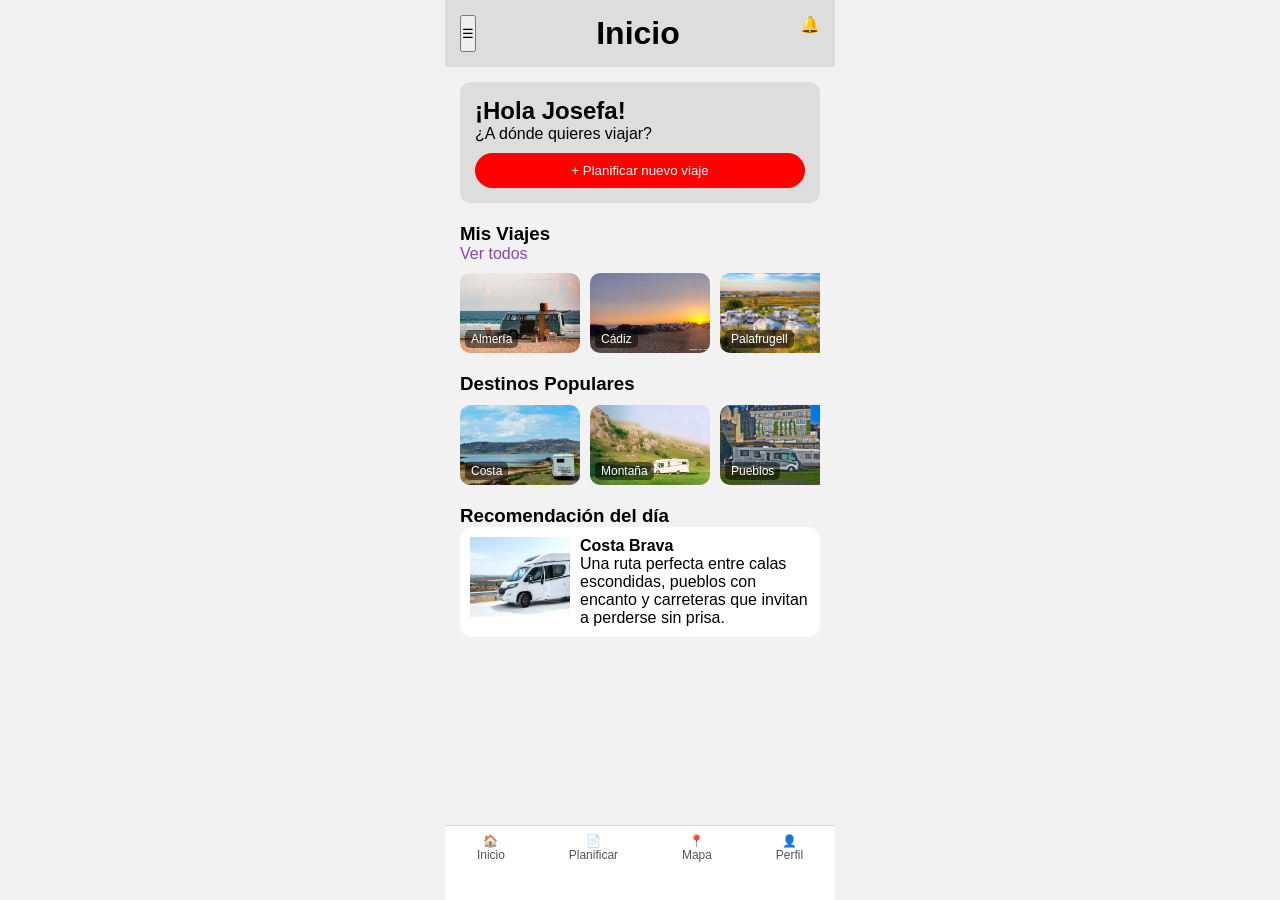
<file: index.html>
<!DOCTYPE html>
<html lang="es">
<head>
  <meta charset="UTF-8">                                                                            <!-- Define el juego de caracteres UTF-8, es necesario para tildes, ñ... -->
  <meta name="viewport" content="width=device-width, initial-scale=1.0, viewport-fit=cover">        <!-- Viewport para que se vea bien en móviles -->
  <title>Planicamper</title>                                                                        <!-- Título -->
  <link rel="stylesheet" href="styles.css">                                                         <!-- Hoja de estilos
  
  -->
</head>
<body>

<!-- ==================== MENÚ LATERAL ==================== -->
<div id="menu" class="menu">                      <!-- Contenedor del menú lateral  -->
  <div>                                           <!-- Contenedor para organizar el menú -->
    <div class="logo">LOGO PLANICAMPER</div>      <!-- Logo de la app -->

    <div class="user">                            <!-- Info user -->
      <div class="avatar"></div>                  <!-- Espacio para la foto de perfil del usuario -->
      <span>Josefa</span>                         <!-- Nombre  user -->
    </div>

    <ul class="menu-items">                                                            <!-- Lista opciones del menú -->
        <li onclick="location.href='index.html'">🏠 Inicio</li>                        <!-- Página principal -->
        <li onclick="location.href='misviajes.html'">💾 Mis Viajes Guardados</li>      <!-- Mis Viajes -->
        <li onclick="location.href='planificar.html'">➕ Planificar Nuevo Viaje</li>   <!-- Planificar -->
        <li>🌍 Destinos populares</li>             
        <li>🗺️ Tu ruta</li>                       
        <li>⚙️ Ajustes</li>                        
        <li>❓ Ayuda</li>                          
        <li>✉️ Enviar Feedback</li>               
        <li>🚪 Cerrar sesión</li>                 
    </ul>
  </div>
</div>

<div id="overlay" class="overlay"></div>          <!-- Fondo oscuro cuando se abre el menú -->


<div class="app">                                 <!-- Contenedor principal de la app -->

<header class="header">                           <!-- Cabecera superior fija -->
  <button id="menuBtn">☰</button>                <!-- Botón menú lateral -->
  <h1>Inicio</h1>                                 <!-- Título  -->
  <span>🔔</span>                                
</header>

<!-- ==================== PÁGINA ==================== -->

<main class="content">                            

  <!-- Sección bienvenida -->
  <div class="welcome">
    <h2>¡Hola Josefa!</h2>                        <!-- Saludo -->
    <p>¿A dónde quieres viajar?</p>               
    <button class="primary-btn" onclick="location.href='planificar.html'">+ Planificar nuevo viaje</button>       <!-- Botón grande que lleva a planificar -->
  </div>

  <!-- Sección Mis Viajes -->
  <div class="section">
    <div class="section-header">
      <h3>Mis Viajes</h3>                         <!-- Título sección -->
      <span onclick="location.href='misviajes.html'" style="cursor: pointer; color: #8e44ad;">Ver todos</span>  <!-- Enlace para ver todos los viajes guardados -->
    </div>

    <div class="scroll-container">                <!-- Carrusel horizontal de viajes -->
      <div class="small-card" onclick="location.href='misviajes.html?id=1'">
        <img src="InicioFotos/1.jpg">             <!-- Imagen del viaje -->
        <span>Almería</span>                      <!-- Nombre del viaje -->
      </div>
      <div class="small-card" onclick="location.href='misviajes.html?id=2'">
        <img src="InicioFotos/2.jpg">
        <span>Cádiz</span>
      </div>
      <div class="small-card" onclick="location.href='misviajes.html?id=3'">
        <img src="InicioFotos/3.jpg">
        <span>Palafrugell</span>
      </div>
      <div class="small-card" onclick="location.href='misviajes.html?id=4'">
        <img src="InicioFotos/4.jpg">
        <span>Pirineos</span>
      </div>
      <div class="small-card" onclick="location.href='misviajes.html?id=5'">
        <img src="InicioFotos/5.jpg">
        <span>Alpes</span>
      </div>
    </div>
  </div>

  <!-- Sección Destinos Populares -->
  <div class="section">
    <h3>Destinos Populares</h3>                   <!-- Título de la sección -->
    <div class="scroll-container">                <!-- Carrusel horizontal -->
      <div class="small-card"><img src="InicioFotos/6.jpg"><span>Costa</span></div>          <!-- Nombre del viaje e imagen -->
      <div class="small-card"><img src="InicioFotos/7.jpg"><span>Montaña</span></div>
      <div class="small-card"><img src="InicioFotos/8.jpg"><span>Pueblos</span></div>
      <div class="small-card"><img src="InicioFotos/9.jpg"><span>Interior</span></div>
      <div class="small-card"><img src="InicioFotos/10.jpg"><span>Ríos</span></div>
    </div>
  </div>

  <!-- Recomendación del día -->
  <div class="section">
    <h3>Recomendación del día</h3>                <!-- Título sección -->
    <div class="recommendation">                  <!-- Tarjeta recomendación -->
      <img src="InicioFotos/11.jpg">              <!-- Imagen recomendación -->
      <div class="rec-text">                      <!-- Texto recomendación -->
        <strong>Costa Brava</strong>              <!-- Título -->
        <p>Una ruta perfecta entre calas escondidas, pueblos con encanto y carreteras que invitan a perderse sin prisa.</p>  <!-- Descripción -->
      </div>
    </div>
  </div>

</main>

<!-- Barra de navegación inferior -->
<nav class="bottom-nav">
  <div onclick="location.href='index.html'">🏠<span>Inicio</span></div>
  <div onclick="location.href='planificar.html'">📄<span>Planificar</span></div>
  <div>📍<span>Mapa</span></div>
  <div>👤<span>Perfil</span></div>
</nav>

</div>

<script src="inicio.js"></script>                 <!-- JavaScript de esta página -->
</body>
</html>
</file>
<file: styles.css>
/* ===================================================== */
/* =================== RESET GENERAL =================== */
/* ===================================================== */
* {
  margin: 0;                    /* Elimina márgenes por defecto del navegador */
  padding: 0;                   /* Elimina padding por defecto */
  box-sizing: border-box;       /* Hace que width y height incluyan padding y border */
  font-family: Arial;           /* Fuente por defecto para toda la app */
}

body {
  background: #f2f2f2;          /* Color de fondo general */
  max-width: 390px;             /* Ancho máximo para simular móvil */
  margin: auto;                 /* Centra la app horizontalmente */
  overflow-x: hidden;           /* Evita scroll horizontal no deseado */
  width: 100%;                  /* Ocupa todo el ancho disponible */
}

/* ===================================================== */
/* ======================= APP BASE ==================== */
/* ===================================================== */
.app {
  min-height: 100vh;            /* Ocupa al menos toda la altura de la pantalla */
  display: flex;                /* Usa flexbox para organizar el layout */
  flex-direction: column;       /* Organiza los hijos en columna */
}

/************************************/
/* HEADER (usado en todos los HTML) */
/************************************/
.header {
  display: flex;                /* Organiza los elementos en fila */
  justify-content: space-between; /* Distribuye espacio entre logo, título y notificaciones */
  background: #ddd;             /* Color de fondo de la cabecera */
  padding: 15px;                /* Espacio interno */

  /* 🔧 FIX APK (barra superior Android) */
  padding-top: calc(15px + env(safe-area-inset-top)); /* Respeta la zona segura del notch */

  position: sticky;             /* Se queda fija al hacer scroll */
  top: 0;                       /* Se pega al borde superior */
  z-index: 10;                  /* Está por encima de otros elementos */
}

/*************************************************/
/* CONTENIDO PRINCIPAL (usado en todos los HTML) */
/*************************************************/
.content {
  padding: 15px;                                              /* Espacio interno general */

  /*  FIX APK, espacio para navbar infeior) */
  padding-bottom: calc(120px + env(safe-area-inset-bottom));  /* Espacio extra para la barra inferior */

  flex: 1;                                                    /* Ocupa todo el espacio disponible */
  overflow-y: auto;                                           /* Permite scroll vertical si el contenido es largo */
} 

/******************************************/
/* MENÚ LATERAL (usado en todos los HTML) */
/******************************************/
.menu {
  position: fixed;              /* Se posiciona fijo en la pantalla */
  left: -260px;                 /* Oculto por defecto (fuera de la vista) */
  top: 0;
  width: 260px;
  height: 100%;                 /* Ocupa toda la altura */
  background: #2f2f2f;          /* Fondo oscuro */
  color: white;                 /* Texto blanco */
  transition: 0.3s;             /* Animación suave al abrir/cerrar */
  z-index: 10000;               /* Está por encima de todo */
  padding: 20px 15px;
  display: flex;
  flex-direction: column;
}

.menu.active {
  left: 0;                      /* Muestra el menú deslizándolo desde la izquierda */
}

.logo {
  border: 1px solid #555;       /* Borde alrededor del logo */
  padding: 15px;
  text-align: center;
  margin-bottom: 20px;
  font-weight: bold;
}

.user {
  display: flex;
  align-items: center;
  margin-bottom: 25px;
  gap: 10px;
}

.avatar {
  width: 40px;
  height: 40px;
  background: gray;
  border-radius: 50%;
}

.menu-items {
  list-style: none;             /* Quita los puntos de la lista */
}

.menu-items li {
  display: flex;
  align-items: center;
  gap: 12px;
  padding: 12px 10px;
  border-radius: 8px;
  font-size: 14px;
  cursor: pointer;
}

.menu-items li:hover {
  background: #444;             /* Efecto al pasar el ratón */
}

.menu-items li:last-child {
  margin-top: 20px;
  border-top: 1px solid #555;
  padding-top: 15px;
  color: #ff6b6b;               /* Color rojo para "Cerrar sesión" */
}

/* OVERLAY (fondo oscuro) */
.overlay {
  position: fixed;
  width: 100%;
  height: 100%;
  background: rgba(0,0,0,0.4);
  opacity: 0;
  visibility: hidden;

  z-index: 9999;                /* FIX APK Asegura que esté por encima de todo, que en el mapa, quedaba por debjo del mapa a saber porqué motivo */
}

.overlay.active {
  opacity: 1;
  visibility: visible;
}

/*******************/
/* NAVBAR INFERIOR */
/*******************/
.bottom-nav {
  position: fixed;
  bottom: 0;
  width: 100%;
  max-width: 390px;
  display: flex;
  justify-content: space-around;
  background: #ffffff;
  border-top: 1px solid #ddd;

                    /*FIX APK (barra inferior Android) */
  padding: 8px 0;
  padding-bottom: calc(15px + env(safe-area-inset-bottom));
  height: calc(75px + env(safe-area-inset-bottom));

  z-index: 100;
}

.bottom-nav div {
  display: flex;
  flex-direction: column;
  align-items: center;
  font-size: 12px;
  color: #555;
}

/**********/
/* INICIO */
/**********/
.welcome {
  background: #ddd;
  padding: 15px;
  border-radius: 10px;
}

.primary-btn {
  background: red;
  color: white;
  border: none;
  padding: 10px;
  margin-top: 10px;
  width: 100%;
  border-radius: 20px;
}

.section {
  margin-top: 20px;
}

.scroll-container {
  display: flex;
  overflow-x: auto;
  gap: 10px;
  margin-top: 10px;
}

.scroll-container::-webkit-scrollbar {
  display: none;
}

.card {
  min-width: 150px;
  height: 90px;
  border-radius: 10px;
  overflow: hidden;
}

.card img {
  width: 100%;
  height: 100%;
  object-fit: cover;
}

.small-card {
  min-width: 120px;
  height: 80px;
  position: relative;
  border-radius: 10px;
  overflow: hidden;
}

.small-card img {
  width: 100%;
  height: 100%;
  object-fit: cover;
}

.small-card span {
  position: absolute;
  bottom: 5px;
  left: 5px;
  color: white;
  font-size: 12px;
  background: rgba(0,0,0,0.5);
  padding: 2px 6px;
  border-radius: 5px;
}

.recommendation {
  display: flex;
  gap: 10px;
  background: #fff;
  padding: 10px;
  border-radius: 12px;
}

.recommendation img {
  width: 100px;
  height: 80px;
  object-fit: cover;
}

/**************/
/* PLANIFICAR */
/**************/
.plan-box {
  background: #e5e5e5;
  padding: 18px;
  border-radius: 12px;
  margin-bottom: 20px;
}

.plan-box label {
  font-size: 13px;
  margin-top: 15px;
  display: block;
}

.plan-input {
  display: flex;
  align-items: center;
  background: white;
  border-radius: 10px;
  padding: 8px 10px;
}

.plan-days {
  display: flex;
  gap: 10px;
  margin-top: 5px;
}

.plan-days button {
  width: 30px;
  height: 30px;
}

.plan-fuel {
  display: flex;
  gap: 15px;
  margin-top: 8px;
}

.plan-fuel label {
  font-size: 14px;
  display: flex;
  align-items: center;
  gap: 5px;
}

/**********************/
/* TARJETAS TIPO VIAJE*/
/**********************/
.plan-card {
  min-width: 100px;
  height: 100px;
  position: relative;
  border-radius: 12px;
  overflow: hidden;
  cursor: pointer;
  transition: all 0.3s ease;
  border: 3px solid transparent;
}

.plan-card img {
  width: 100%;
  height: 100%;
  object-fit: cover;
}

.plan-card span {
  position: absolute;
  bottom: 8px;
  left: 8px;
  color: white;
  font-size: 14px;
  font-weight: bold;
  text-shadow: 0 1px 3px rgba(0,0,0,0.7);
  z-index: 2;
}

.plan-card.active {
  border-color: #8e44ad;
  transform: scale(1.08);
  box-shadow: 0 0 0 4px rgba(142, 68, 173, 0.4);
}

.plan-card.active::after {
  content: "";
  position: absolute;
  top: 0;
  left: 0;
  width: 100%;
  height: 100%;
  background: rgba(142, 68, 173, 0.35);
  z-index: 1;
  pointer-events: none;
}

/*******************/
/* Botón continuar */
/*******************/
.plan-btn {
  width: 100%;
  padding: 15px;
  margin-top: 20px;
  background: #555;
  color: white;
  border: none;
}

/********/
/* RUTA */
/********/
#map {
  width: 100%;
  height: 52vh;
  min-height: 280px;
}

.route-panel {
  background: white;
  border-radius: 20px 20px 0 0;
  padding: 20px 15px 100px;
  margin-top: -25px;
  position: relative;
  z-index: 10;
  box-shadow: 0 -5px 15px rgba(0,0,0,0.15);
  max-height: 48vh;
  overflow-y: auto;
}

.route-list {
  margin-bottom: 25px;
}

.route-day {
  display: flex;
  gap: 12px;
  margin-bottom: 15px;
  padding: 8px 0;
}

.dot {
  width: 10px;
  height: 10px;
  background: #8e44ad;
  border-radius: 50%;
  margin-top: 6px;
  flex-shrink: 0;
}

.route-buttons {
  display: flex;
  gap: 12px;
  position: sticky;
  bottom: 0;
  background: white;
  padding: 15px 0 10px;
  margin: 0 -15px;
  padding-left: 15px;
  padding-right: 15px;
  border-top: 1px solid #eee;
}

.route-buttons button {
  flex: 1;
  padding: 14px;
  border: none;
  border-radius: 12px;
  background: #555;
  color: white;
  font-size: 15px;
  font-weight: bold;
}

#map.fullscreen {
  height: 100vh !important;
}

/***************************************************************/
/* CORRECCIÓN PARA QUE EL OVERLAY CIERRE CORRECTAMENTE EN RUTA */
/***************************************************************/
#map, .route-panel {
  z-index: 1;
}
</file>
